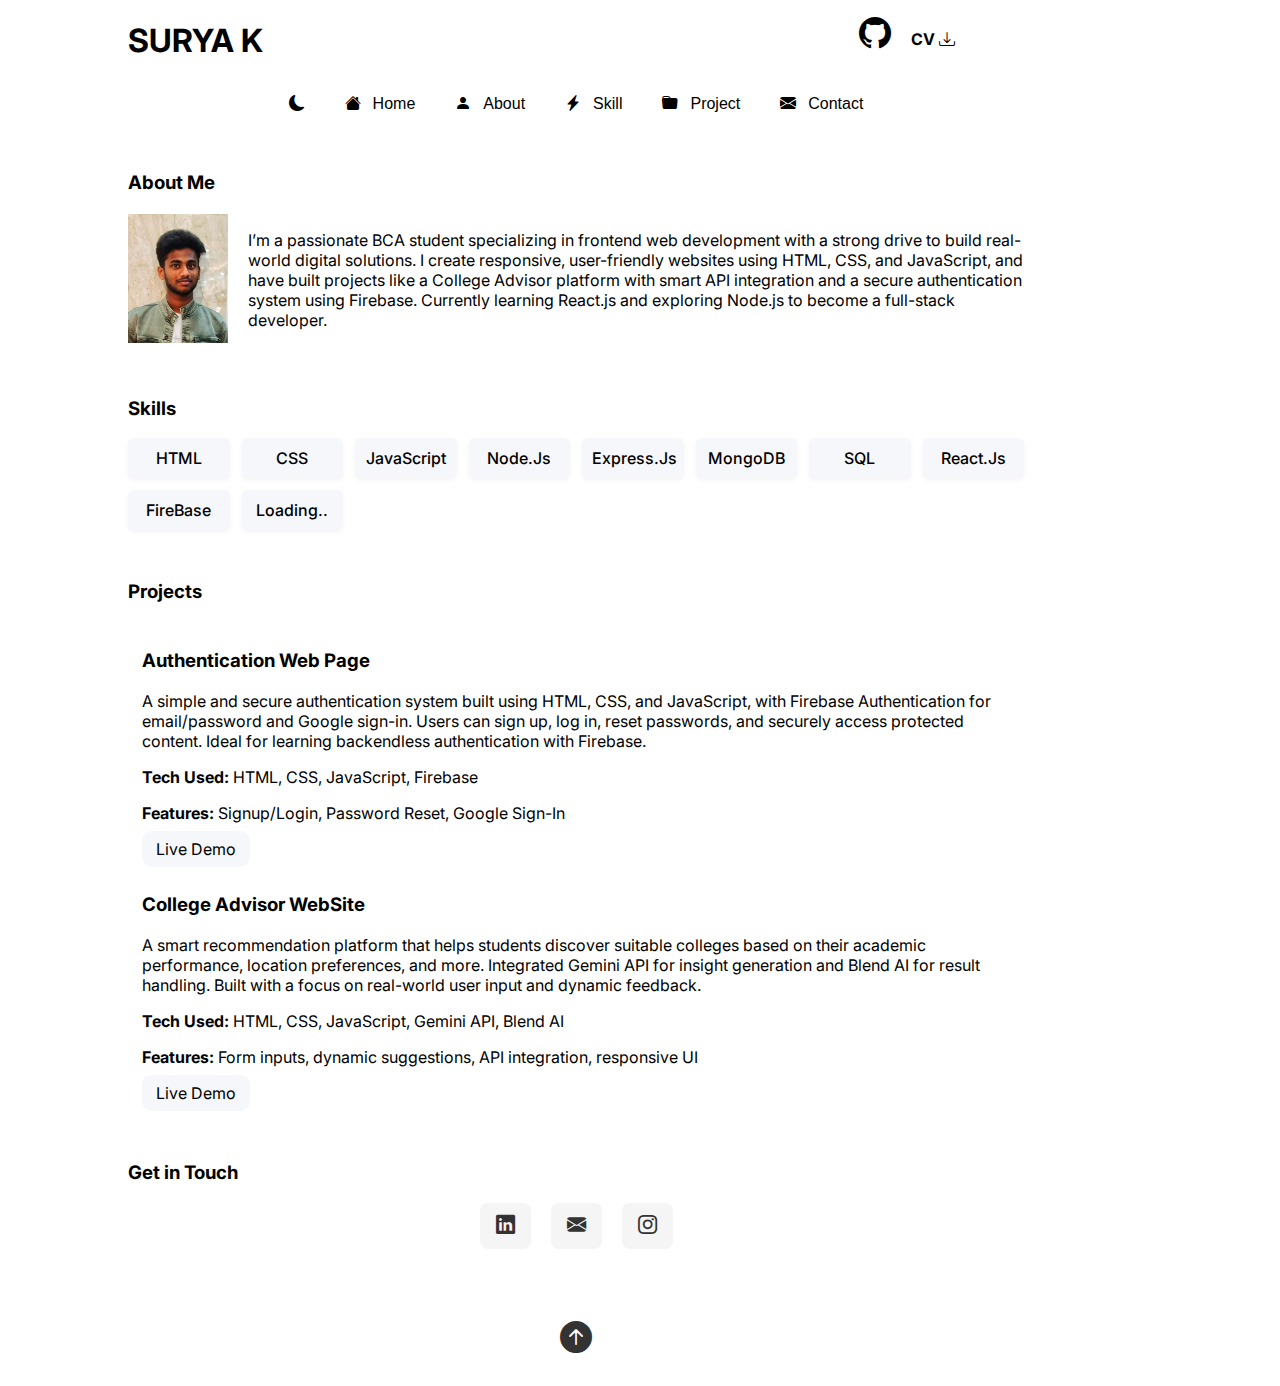
<file: index.html>
<!DOCTYPE html>
<html lang="en">

<head>
  <meta charset="UTF-8">
  <meta name="viewport" content="width=device-width, initial-scale=1.0">
  <title>SURYA K PortFolio</title>
  <link rel="stylesheet" href="style.css">
  <link rel="stylesheet" href="https://cdn.jsdelivr.net/npm/bootstrap-icons@1.11.1/font/bootstrap-icons.css">
  <link href="https://fonts.googleapis.com/css2?family=Inter:wght@400;600;700&display=swap" rel="stylesheet">

 
</head>

<body>
  <header>
    <h1>SURYA K</h1>
    <div class="re">
      <button class="github" onclick="window.open('https://github.com/suryakamal03', '_blank')"><i class="bi bi-github"></i></button>
      <a class="cv " href="/SURYA-Resume.pdf" download>CV <i class="bi bi-download"></i></a>
    </div>
    <div class="nav">
      <button class="themeToggle"><i class="bi bi-moon-fill"></i></button>
      <button class="homebtn"><i class="bi bi-house-fill"></i> Home</button>
      <button class="aboutbtn"><i class="bi bi-person-fill"></i> About</button> 
      <button class="skillbtn"><i class="bi bi-lightning-charge-fill"></i> Skill</button>
      <button class="projectbtn"><i class="bi bi-folder-fill"></i> Project</button>
      <button class="Contactbtn"><i class="bi bi-envelope-fill"></i> Contact</button>
    </div>
  </header>
  
  <div class="aboutme">
    <h3>About Me</h3>
    <div class="me">
    <div class="photo">
  <img src="Surya.jpg" alt="surya" width="100">
  </div>
    <p>I’m a passionate BCA student specializing in frontend web development with a strong drive to build real-world
      digital solutions.
      I create responsive, user-friendly websites using HTML, CSS, and JavaScript, and have built projects like a
      College Advisor
      platform with smart API integration and a secure authentication system using Firebase. Currently learning React.js
      and
      exploring Node.js to become a full-stack developer.</p>
      </div>
  </div>
  <div class="skills">
    <h3>Skills</h3>
    <div class="grid">
      <span>HTML</span>
      <span>CSS</span>
      <span>JavaScript</span>
      <span>Node.Js</span>
      <span>Express.Js</span>
      <span>MongoDB</span>
      <span>SQL</span>
      <span>React.Js</span>
      <span>FireBase</span>
      <span>Loading..</span>
    </div>
  </div>
  <div class="Projects">
    <h3>Projects</h3>
    <div class="p01 p">
      <h3>Authentication Web Page</h3> 
      <p>A simple and secure authentication system built using HTML, CSS, and JavaScript, with Firebase Authentication
        for email/password and Google sign-in. Users can sign up, log in, reset passwords, and securely access protected
        content. Ideal for learning backendless authentication with Firebase.
      <p>
      <p> <strong>Tech Used:</strong> HTML, CSS, JavaScript, Firebase<p>
      <p> <strong>Features:</strong> Signup/Login, Password Reset, Google Sign-In</p>
      <span onclick="window.open('https://authentication-psi-lyart.vercel.app/','_self')">Live Demo</span> 
    </div>
    <div class="p02 p">
      <h3>College Advisor WebSite</h3> 
      <p>A smart recommendation platform that helps students discover suitable colleges based on their academic performance, location preferences, and more. Integrated Gemini API for insight generation and Blend AI for result handling. Built with a focus on real-world user input and dynamic feedback.
      </p>
      <p><strong>Tech Used:</strong> HTML, CSS, JavaScript, Gemini API, Blend AI</p>
      <p><strong>Features:</strong> Form inputs, dynamic suggestions, API integration, responsive UI</p>
       <span onclick="window.open('https://clg-advisr.vercel.app/','_self')">Live Demo</span> 
    </div>
  </div>
  <div class="reachme">
    <h3>Get in Touch</h3>
    <div class="getintouch">
    <button class="linkedin" onclick="window.open('https://www.linkedin.com/in/surya-kamal-369954306/')"><i class="bi bi-linkedin"></i></button>
    <button class="Mail" onclick="window.location.href='mailto:suryakamalsuryakamal@gmail.com'"><i class="bi bi-envelope-fill"></i></button>
    <button class="Insta" onclick="window.open('https://www.instagram.com/surya_kamal_3/')"><i class="bi bi-instagram"></i></button>
    </div>
  </div>
  <footer>
    <button onclick="scrollToTop()" class="scrollBtn">
      <i class="bi bi-arrow-up-circle-fill"></i>
    </button>
  </footer>

   <script src="script.js"></script>
</body>

</html>
</file>
<file: style.css>
/* --- Desktop & Base Styles --- */
body{
  margin-left: 10%;
  margin-right: 20%;
  position: relative;
  background-color:  #ffffff;
  font-family: 'inter', sans-serif;
  transition: background-color 0.4s ease, color 0.4s ease;
}

body.dark-mode{
  background-color: #212121;
  color: #ffffff;
}

body.dark-mode span {
  color: white; 
  background-color: black;
  transition: ease-in;
}

header div{
  background-color: transparent;
  border: none;
  display: flex;
  flex-wrap :wrap;
  gap: 12px;          
  margin: 5px;         
  justify-content: center;
}

header button{
  background-color: transparent;
  border: none;
  padding: 8px 14px;
  display: flex;
  align-items: center;
  gap: 12px;
  font-size: 1rem;
  border-radius: 6px;
  cursor: pointer;
  transition: background-color 0.3s ease;
}

header button:hover{
  background-color: #f5f7fa;
}

.re .cv{
  position: absolute;
  top: 0%;
  right: 5%;
  text-decoration: none;
  color: black;
  font-weight: bolder;
  font-size: 1rem;
  border-radius: 10px;
  padding: 8px 24px; 
}

.re .cv:hover{
  background-color: #f5f7fa;
}

.re button{
  position: absolute;
  top: -1%;
  left: 80%  
}

.github{
  background-color: transparent; /* Corrected from 'none' */
  font-size: 2rem;
}

.github:hover{
  background-color: transparent;
  border: none;
}

.me{
  display: flex;
  align-items: flex-start;
  gap: 20px;
  margin-top: 20px;
}

.aboutme{
  margin-top: 15px;
  background-color: transparent;
  max-width: 100%;
  border: 0px solid black;
  max-height: 100%;
  margin-bottom: 30px;
}

.grid {
  display: grid;
  grid-template-columns: repeat(auto-fit, minmax(100px, 1fr));
  gap: 12px;
  margin-top: 15px;
}

.grid span {
  background-color: #f5f7fa;
  padding: 10px;
  text-align: center;
  font-size: 1em;
  border-radius: 6px;
  font-weight: 500;
  box-shadow: 0 2px 5px rgba(0,0,0,0.05);
  transition: transform 0.3s ease;
}

.aboutme,
.skills,
.Projects,
.reachme {
  margin-top: 50px;
}

.p01, .p02, .p03 {
  padding: 8px 14px;
}

.p span{
  max-width: 100%;
  background-color: #f5f7fa;
  padding: 8px 14px;
  border-radius: 10px;
  cursor: pointer;
}

.p span:hover{
  background-color: black;
  color: white;
}

body.dark-mode .p span:hover{
  background-color: #ffffff;
  color: black;
}

.getintouch {
  display: flex;
  justify-content: center;
  gap: 20px;
}

.getintouch button {
  background-color: #f5f5f5;
  border: none;
  padding: 12px 16px;
  border-radius: 8px;
  font-size: 1.2rem;
  cursor: pointer;
  transition: all 0.3s ease;
  color: #333;
}

.getintouch button:hover {
  background-color: #e0e0e0;
  transform: scale(1.1);
}

footer {
  text-align: center;
  padding: 20px 0;
  margin-top: 50px;
  position: relative;
  background-color: transparent;
}

.scrollBtn {
  background-color: transparent;
  border: none;
  font-size: 2rem;
  cursor: pointer;
  color: #333;
  transition: transform 0.3s ease, color 0.3s ease;
}

.scrollBtn:hover {
  transform: scale(1.2);
  color: black;
}

body.dark-mode .scrollBtn {
  color: #fff;
}

body.dark-mode .scrollBtn:hover {
  color: #fff;
}

/* ============================================== */
/* === MOBILE RESPONSIVE STYLES (ADD AT END) === */
/* ============================================== */

@media (max-width: 768px) {

  /* 1. Body Layout */
  body {
    /* This is the key fix for the content alignment.
       It overrides the desktop margins for mobile. */
    margin: 0 15px;
  }

  /* 2. Header Cleanup */
  header {
    flex-direction: column;
    align-items: center;
    gap: 15px;
    padding-top: 20px; /* Add some space at the top */
  }

  .re {
    position: static;
    order: 3;
    gap: 20px;
    margin-top: 10px;
  }

  .re .cv, .re button {
    position: static;
  }

  .nav {
    order: 2;
    flex-wrap: wrap;
    justify-content: center;
  }

  /* 3. Content Sections */
  .me {
    flex-direction: column;
    align-items: center;
    text-align: justify; /* Justify text for a cleaner block */
  }
  
  /* Center all section titles */
  .aboutme h3, .skills h3, .Projects h3, .reachme h3 {
    text-align: center;
  }
}
</file>
